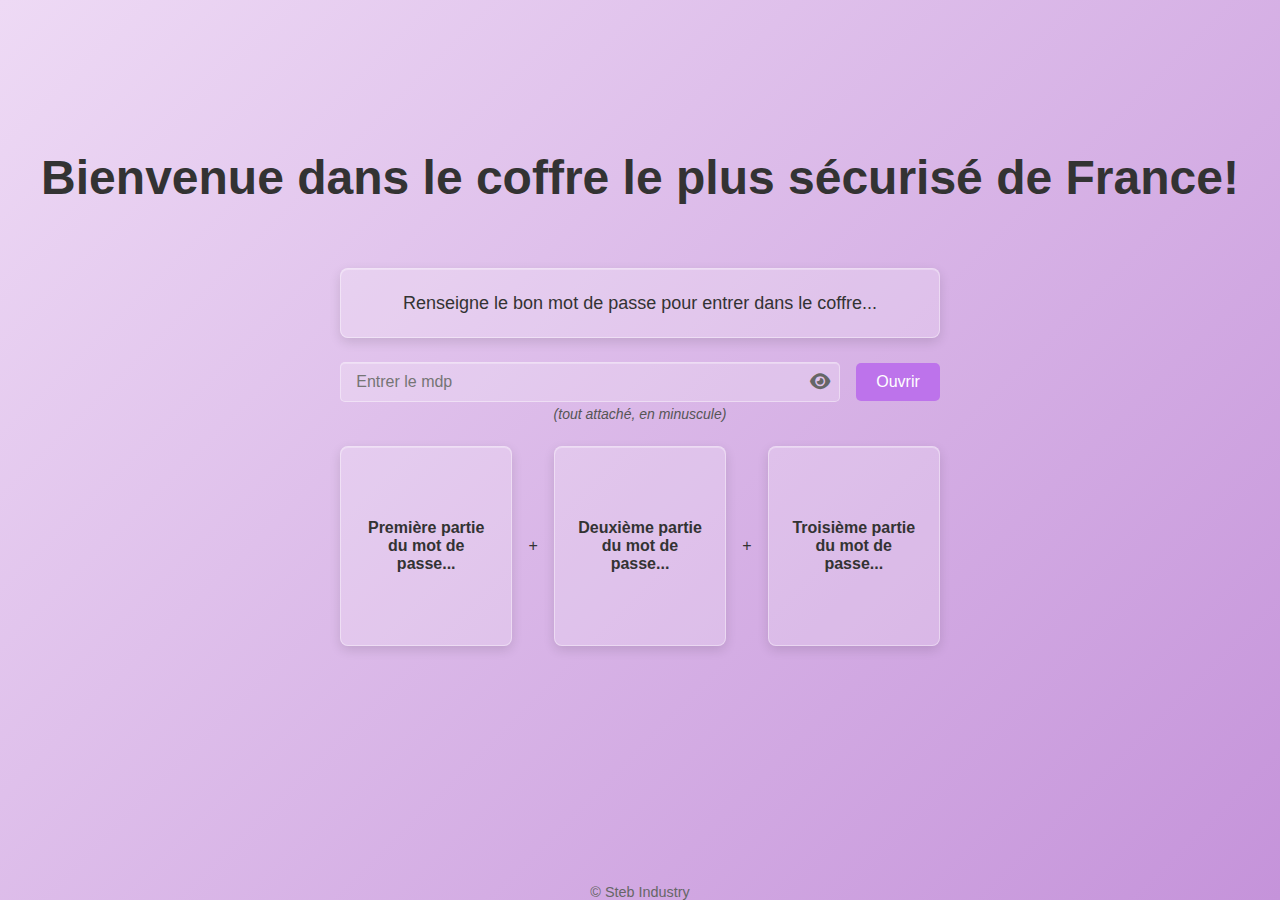
<file: index.html>
<!DOCTYPE html>
<html lang="en">
<head>
  <meta charset="UTF-8">
  <meta name="viewport" content="width=device-width, initial-scale=1.0">
  <title>Valentine's day Vault</title>
  <link rel="stylesheet" href="styles.css">
  <!-- Font Awesome 6 -->
  <link rel="stylesheet" href="https://cdnjs.cloudflare.com/ajax/libs/font-awesome/6.4.2/css/all.min.css">
</head>
<body>
  <header>
    <h1>Bienvenue dans le coffre le plus sécurisé de France!</h1>
  </header>

  <main>
    <p id="message">Renseigne le bon mot de passe pour entrer dans le coffre...</p>
    <form id="passwordForm">
      <div style="position: relative; display: inline-block;">
        <input type="password" id="passwordInput" placeholder="Entrer le mdp" required>
        <button type="button" id="togglePassword" >
          <i class="fa-solid fa-eye"></i>
        </button>
      </div>
      <button type="submit" id = "openButton">Ouvrir</button>
    </form>
    <small id="tipPassword">
      (tout attaché, en minuscule)
    </small>

    <div class="hints">
      <div class="hint" id = "hint1">Première partie du mot de passe...</div>
      +
      <div class="hint" id = "hint2">Deuxième partie du mot de passe...</div>
      +
      <div class="hint" id = "hint3">Troisième partie du mot de passe...</div>
    </div>
  </main>

  <footer>
    <p>© Steb Industry</p>
  </footer>

  <script src="script.js" defer></script>
</body>
</html>
</file>
<file: styles.css>
/* Reset some default styles */
* {
  margin: 0;
  padding: 0;
  box-sizing: border-box;
}

body {
  font-family: Arial, sans-serif;
  background: linear-gradient(
    135deg,
    #eedaf5,
    #c593da
  );
  color: #333;
  display: flex;
  flex-direction: column;
  min-height: 100vh;
  align-items: center;
  justify-content: center;
  text-align: center;
}


main {
  display: flex;
  flex-direction: column;
  align-items: center;
  justify-content: center;
  min-height: 400px; /* optional minimum size */
  width: 100%;       /* optional */
  max-width: 600px;  /* optional to constrain */
  margin-bottom: auto;
  margin-top: 20px;
}


header {
  margin-bottom: 2rem;
  margin-top: 150px;
  font-size: 24px;
}

form{
  display: flex;
  flex-direction: row;
  align-items: center;
  justify-content: center;
  gap: 1rem;
}

footer {
  margin-top: 2rem;
  font-size: 0.9rem;
  color: #666;
}

#message, #message2, #message3 {
  font-size: 18px;
  margin-bottom: 1.5rem;
  padding: 15px 20px;
  background-color: rgba(255, 255, 255, 0.2);
  border-radius: 8px;
  border: 1px solid rgba(255, 255, 255, 0.4);
  box-shadow: 
    0 4px 12px rgba(0, 0, 0, 0.12),
    inset 0 1px 0 rgba(255, 255, 255, 0.3);
    width : 100%;
    height: 70px;
    align-items: center;
    text-align: center;
    display: flex;               /* horizontal layout */
  flex-direction: row;         /* default, but explicit */
  justify-content: center;
  transition:
    transform 0.2s ease,
    box-shadow 0.2s ease,
    background-color 0.2s ease;
}

#passwordForm{
  display: flex;
  flex-direction: row;
  align-items: center;
  justify-content: center;
  gap: 1rem;
}

#openButton{
  padding: 10px 20px;
  font-size: 16px;
  background-color: #bd73eb;
  border: none;
  border-radius: 5px;
  color: white;
  cursor: pointer;
  transition: background 0.3s ease;
}

#openButton:hover {
  background-color: #9a5dbf;
}

#tipPassword {
  display: block; 
  margin-top: 0.25rem; 
  font-size: 0.875rem; 
  color: #555; 
  font-style: italic;
}

#togglePassword {
  position: absolute;
  right: 10px;
  top: 50%;
  transform: translateY(-50%);
  background: none;
  border: none;
  cursor: pointer;
  font-size: 18px;
  color: #666;
}

#passwordInput{
  padding: 10px 15px;
  font-size: 16px;
  border: 1px solid rgba(255, 255, 255, 0.4);
  border-radius: 5px;
  background-color: rgba(255, 255, 255, 0.2);
  color: #333;
  width: 500px;
  box-shadow: 
    inset 0 1px 0 rgba(255, 255, 255, 0.3);
}

.hints, .souvenirs {
  display: flex;               /* horizontal layout */
  flex-direction: row;         /* default, but explicit */
  justify-content: center;     /* center the group horizontally */
  align-items: center;         /* center vertically (optional) */
  gap: 1rem;                   /* space between boxes */
  margin-top: 1.5rem;          /* space from form */
  flex-wrap: wrap;             /* wrap on small screens */
}


.hint, .souvenir {
  background-color: rgba(255, 255, 255, 0.2);
  color: #333;
  padding: 12px 16px;
  border-radius: 8px;
  border: 1px solid rgba(255, 255, 255, 0.4);
  text-align: center;

  display: flex;
  justify-content: center;
  align-items: center;
  font-weight: bold;
  font-size: 16px;

  width: 300px;
  flex: 1 1 120px;
  height: 200px;

  box-shadow: 
    0 4px 12px rgba(0, 0, 0, 0.12),
    inset 0 1px 0 rgba(255, 255, 255, 0.3);

  transition:
    transform 0.2s ease,
    box-shadow 0.2s ease,
    background-color 0.2s ease;
}

.hint:hover, .souvenir:hover, #message:hover, #message2:hover {
  background-color: rgba(255, 255, 255, 0.3);
  transform: translateY(-4px);
  box-shadow:
    0 10px 24px rgba(0, 0, 0, 0.18),
    inset 0 1px 0 rgba(255, 255, 255, 0.4);
}

.souvenir-image {
    display: block;
    margin: 10px auto;
    max-width: 600px;
    border-radius: 15px;
    box-shadow: 0 8px 20px rgba(0, 0, 0, 0.25);
    transition: transform 0.3s ease, box-shadow 0.3s ease;
    cursor: pointer;
}

.souvenir-image:hover {
    transform: scale(1.03);
    box-shadow: 0 12px 30px rgba(0, 0, 0, 0.35);
}

/* ---------- RESPONSIVE MOBILE ---------- */
@media (max-width: 768px) {

  body {
    padding: 15px;
  }

  header {
    margin-top: 30px;
    font-size: 20px;
  }

  main {
    min-height: auto;
    max-width: 100%;
  }

  form,
  #passwordForm {
    flex-direction: column;
    width: 100%;
  }

  #passwordInput {
    width: 100%;
    max-width: 100%;
  }

  #openButton {
    width: 100%;
  }

  #message,
  #message2,
  #message3 {
    font-size: 16px;
    height: auto;
    min-height: 60px;
  }

  .hints,
  .souvenirs {
    flex-direction: column;
    width: 100%;
  }

  .hint,
  .souvenir {
    width: 100%;
    height: auto;
    min-height: 120px;
  }

  .souvenir-image {
    max-width: 100%;
  }
}
</file>
